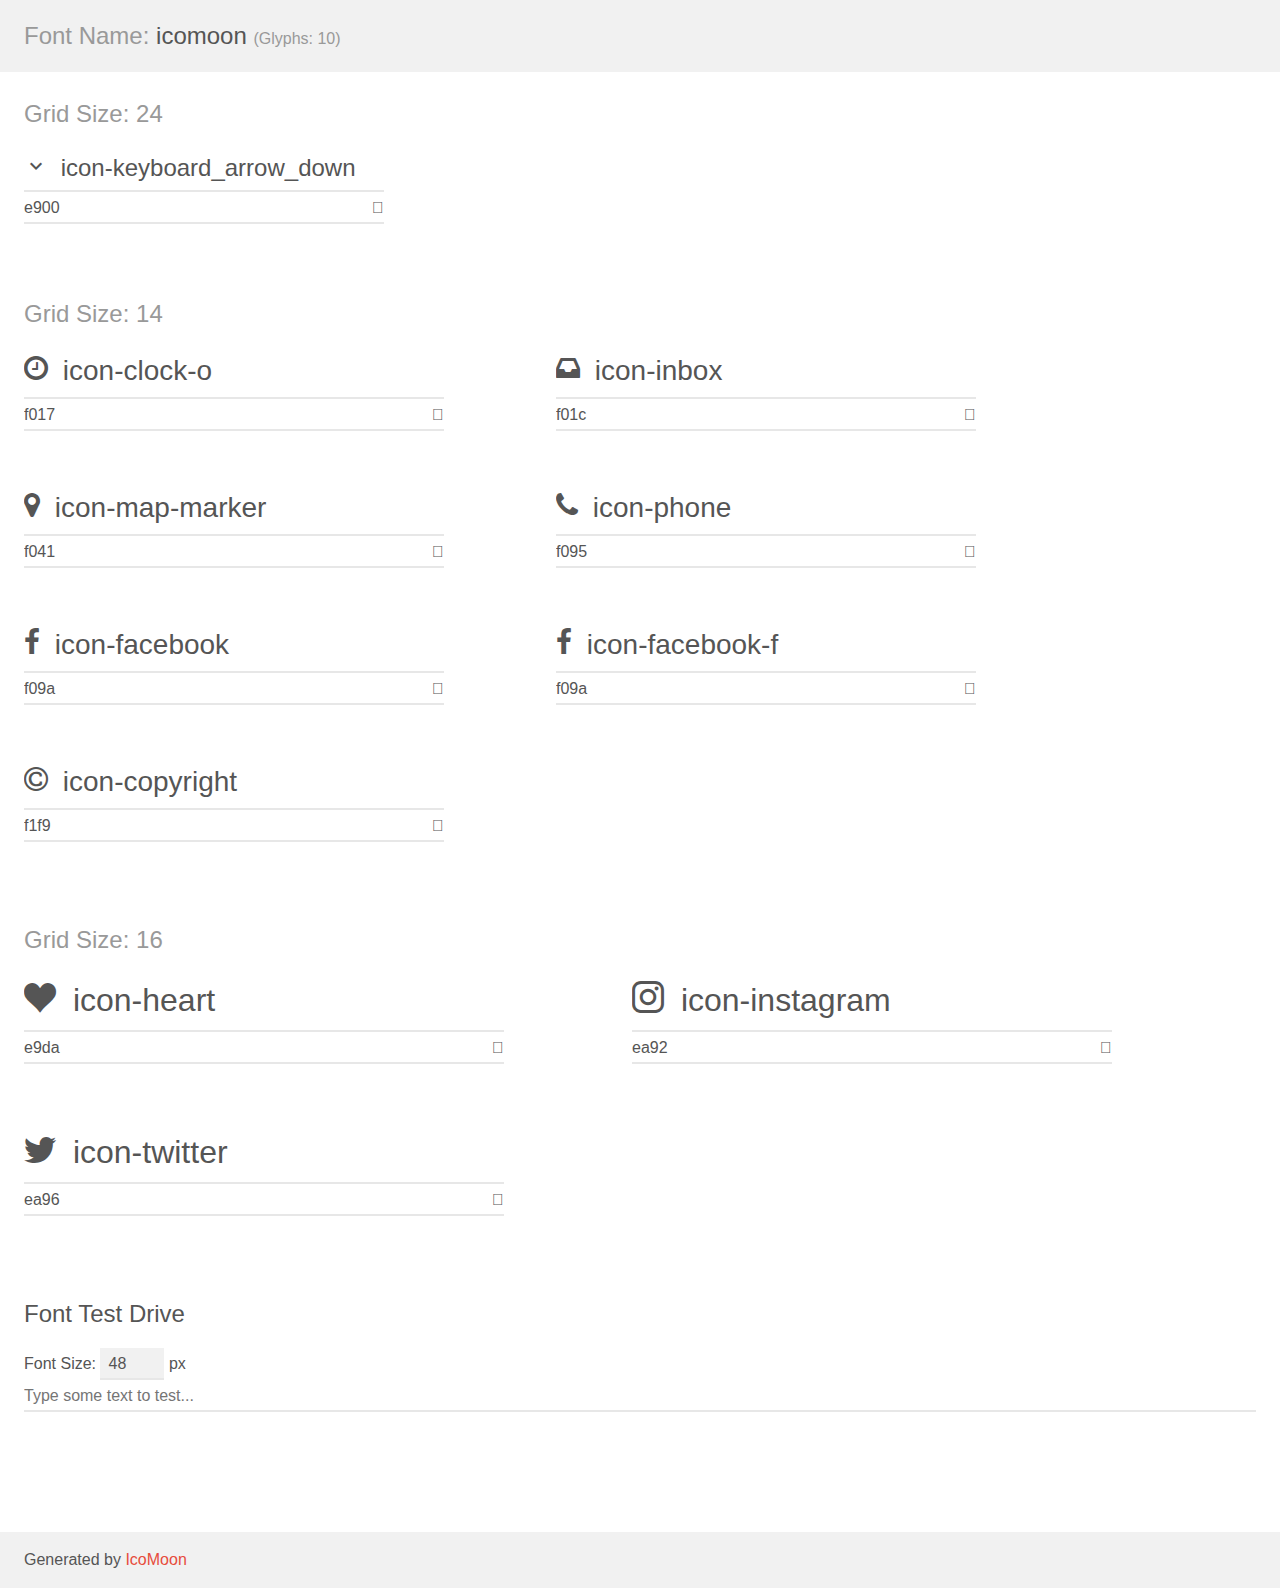
<file: fonts/icomoon/demo.html>
<!doctype html>
<html>
<head>
    <meta charset="utf-8">
    <title>IcoMoon Demo</title>
    <meta name="description" content="An Icon Font Generated By IcoMoon.io">
    <meta name="viewport" content="width=device-width, initial-scale=1">
    <link rel="stylesheet" href="demo-files/demo.css">
    <link rel="stylesheet" href="style.css"></head>
<body>
    <div class="bgc1 clearfix">
        <h1 class="mhmm mvm"><span class="fgc1">Font Name:</span> icomoon <small class="fgc1">(Glyphs:&nbsp;10)</small></h1>
    </div>
    <div class="clearfix mhl ptl">
        <h1 class="mvm mtn fgc1">Grid Size: 24</h1>
        <div class="glyph fs1">
            <div class="clearfix bshadow0 pbs">
                <span class="icon-keyboard_arrow_down"></span>
                <span class="mls"> icon-keyboard_arrow_down</span>
            </div>
            <fieldset class="fs0 size1of1 clearfix hidden-false">
                <input type="text" readonly value="e900" class="unit size1of2" />
                <input type="text" maxlength="1" readonly value="&#xe900;" class="unitRight size1of2 talign-right" />
            </fieldset>
            <div class="fs0 bshadow0 clearfix hidden-true">
                <span class="unit pvs fgc1">liga: </span>
                <input type="text" readonly value="" class="liga unitRight" />
            </div>
        </div>
    </div>
    <div class="clearfix mhl ptl">
        <h1 class="mvm mtn fgc1">Grid Size: 14</h1>
        <div class="glyph fs2">
            <div class="clearfix bshadow0 pbs">
                <span class="icon-clock-o"></span>
                <span class="mls"> icon-clock-o</span>
            </div>
            <fieldset class="fs0 size1of1 clearfix hidden-false">
                <input type="text" readonly value="f017" class="unit size1of2" />
                <input type="text" maxlength="1" readonly value="&#xf017;" class="unitRight size1of2 talign-right" />
            </fieldset>
            <div class="fs0 bshadow0 clearfix hidden-true">
                <span class="unit pvs fgc1">liga: </span>
                <input type="text" readonly value="" class="liga unitRight" />
            </div>
        </div>
        <div class="glyph fs2">
            <div class="clearfix bshadow0 pbs">
                <span class="icon-inbox"></span>
                <span class="mls"> icon-inbox</span>
            </div>
            <fieldset class="fs0 size1of1 clearfix hidden-false">
                <input type="text" readonly value="f01c" class="unit size1of2" />
                <input type="text" maxlength="1" readonly value="&#xf01c;" class="unitRight size1of2 talign-right" />
            </fieldset>
            <div class="fs0 bshadow0 clearfix hidden-true">
                <span class="unit pvs fgc1">liga: </span>
                <input type="text" readonly value="" class="liga unitRight" />
            </div>
        </div>
        <div class="glyph fs2">
            <div class="clearfix bshadow0 pbs">
                <span class="icon-map-marker"></span>
                <span class="mls"> icon-map-marker</span>
            </div>
            <fieldset class="fs0 size1of1 clearfix hidden-false">
                <input type="text" readonly value="f041" class="unit size1of2" />
                <input type="text" maxlength="1" readonly value="&#xf041;" class="unitRight size1of2 talign-right" />
            </fieldset>
            <div class="fs0 bshadow0 clearfix hidden-true">
                <span class="unit pvs fgc1">liga: </span>
                <input type="text" readonly value="" class="liga unitRight" />
            </div>
        </div>
        <div class="glyph fs2">
            <div class="clearfix bshadow0 pbs">
                <span class="icon-phone"></span>
                <span class="mls"> icon-phone</span>
            </div>
            <fieldset class="fs0 size1of1 clearfix hidden-false">
                <input type="text" readonly value="f095" class="unit size1of2" />
                <input type="text" maxlength="1" readonly value="&#xf095;" class="unitRight size1of2 talign-right" />
            </fieldset>
            <div class="fs0 bshadow0 clearfix hidden-true">
                <span class="unit pvs fgc1">liga: </span>
                <input type="text" readonly value="" class="liga unitRight" />
            </div>
        </div>
        <div class="glyph fs2">
            <div class="clearfix bshadow0 pbs">
                <span class="icon-facebook"></span>
                <span class="mls"> icon-facebook</span>
            </div>
            <fieldset class="fs0 size1of1 clearfix hidden-false">
                <input type="text" readonly value="f09a" class="unit size1of2" />
                <input type="text" maxlength="1" readonly value="&#xf09a;" class="unitRight size1of2 talign-right" />
            </fieldset>
            <div class="fs0 bshadow0 clearfix hidden-true">
                <span class="unit pvs fgc1">liga: </span>
                <input type="text" readonly value="" class="liga unitRight" />
            </div>
        </div>
        <div class="glyph fs2">
            <div class="clearfix bshadow0 pbs">
                <span class="icon-facebook-f"></span>
                <span class="mls"> icon-facebook-f</span>
            </div>
            <fieldset class="fs0 size1of1 clearfix hidden-false">
                <input type="text" readonly value="f09a" class="unit size1of2" />
                <input type="text" maxlength="1" readonly value="&#xf09a;" class="unitRight size1of2 talign-right" />
            </fieldset>
            <div class="fs0 bshadow0 clearfix hidden-true">
                <span class="unit pvs fgc1">liga: </span>
                <input type="text" readonly value="" class="liga unitRight" />
            </div>
        </div>
        <div class="glyph fs2">
            <div class="clearfix bshadow0 pbs">
                <span class="icon-copyright"></span>
                <span class="mls"> icon-copyright</span>
            </div>
            <fieldset class="fs0 size1of1 clearfix hidden-false">
                <input type="text" readonly value="f1f9" class="unit size1of2" />
                <input type="text" maxlength="1" readonly value="&#xf1f9;" class="unitRight size1of2 talign-right" />
            </fieldset>
            <div class="fs0 bshadow0 clearfix hidden-true">
                <span class="unit pvs fgc1">liga: </span>
                <input type="text" readonly value="" class="liga unitRight" />
            </div>
        </div>
    </div>
    <div class="clearfix mhl ptl">
        <h1 class="mvm mtn fgc1">Grid Size: 16</h1>
        <div class="glyph fs3">
            <div class="clearfix bshadow0 pbs">
                <span class="icon-heart"></span>
                <span class="mls"> icon-heart</span>
            </div>
            <fieldset class="fs0 size1of1 clearfix hidden-false">
                <input type="text" readonly value="e9da" class="unit size1of2" />
                <input type="text" maxlength="1" readonly value="&#xe9da;" class="unitRight size1of2 talign-right" />
            </fieldset>
            <div class="fs0 bshadow0 clearfix hidden-true">
                <span class="unit pvs fgc1">liga: </span>
                <input type="text" readonly value="heart, like" class="liga unitRight" />
            </div>
        </div>
        <div class="glyph fs3">
            <div class="clearfix bshadow0 pbs">
                <span class="icon-instagram"></span>
                <span class="mls"> icon-instagram</span>
            </div>
            <fieldset class="fs0 size1of1 clearfix hidden-false">
                <input type="text" readonly value="ea92" class="unit size1of2" />
                <input type="text" maxlength="1" readonly value="&#xea92;" class="unitRight size1of2 talign-right" />
            </fieldset>
            <div class="fs0 bshadow0 clearfix hidden-true">
                <span class="unit pvs fgc1">liga: </span>
                <input type="text" readonly value="instagram, brand12" class="liga unitRight" />
            </div>
        </div>
        <div class="glyph fs3">
            <div class="clearfix bshadow0 pbs">
                <span class="icon-twitter"></span>
                <span class="mls"> icon-twitter</span>
            </div>
            <fieldset class="fs0 size1of1 clearfix hidden-false">
                <input type="text" readonly value="ea96" class="unit size1of2" />
                <input type="text" maxlength="1" readonly value="&#xea96;" class="unitRight size1of2 talign-right" />
            </fieldset>
            <div class="fs0 bshadow0 clearfix hidden-true">
                <span class="unit pvs fgc1">liga: </span>
                <input type="text" readonly value="twitter, brand16" class="liga unitRight" />
            </div>
        </div>
    </div>

    <!--[if gt IE 8]><!-->
    <div class="mhl clearfix mbl">
        <h1>Font Test Drive</h1>
        <label>
            Font Size: <input id="fontSize" type="number" class="textbox0 mbm"
            min="8" value="48" />
            px
        </label>
        <input id="testText" type="text" class="phl size1of1 mvl"
        placeholder="Type some text to test..." value=""/>
        <div id="testDrive" class="icon-" style="font-family: icomoon">&nbsp;
        </div>
    </div>
    <!--<![endif]-->
    <div class="bgc1 clearfix">
        <p class="mhl">Generated by <a href="https://icomoon.io/app">IcoMoon</a></p>
    </div>

    <script src="demo-files/demo.js"></script>
</body>
</html>
</file>
<file: fonts/icomoon/demo-files/demo.css>
body {
  padding: 0;
  margin: 0;
  font-family: sans-serif;
  font-size: 1em;
  line-height: 1.5;
  color: #555;
  background: #fff;
}
h1 {
  font-size: 1.5em;
  font-weight: normal;
}
small {
  font-size: .66666667em;
}
a {
  color: #e74c3c;
  text-decoration: none;
}
a:hover, a:focus {
  box-shadow: 0 1px #e74c3c;
}
.bshadow0, input {
  box-shadow: inset 0 -2px #e7e7e7;
}
input:hover {
  box-shadow: inset 0 -2px #ccc;
}
input, fieldset {
  font-family: sans-serif;
  font-size: 1em;
  margin: 0;
  padding: 0;
  border: 0;
}
input {
  color: inherit;
  line-height: 1.5;
  height: 1.5em;
  padding: .25em 0;
}
input:focus {
  outline: none;
  box-shadow: inset 0 -2px #449fdb;
}
.glyph {
  font-size: 16px;
  width: 15em;
  padding-bottom: 1em;
  margin-right: 4em;
  margin-bottom: 1em;
  float: left;
  overflow: hidden;
}
.liga {
  width: 80%;
  width: calc(100% - 2.5em);
}
.talign-right {
  text-align: right;
}
.talign-center {
  text-align: center;
}
.bgc1 {
  background: #f1f1f1;
}
.fgc1 {
  color: #999;
}
.fgc0 {
  color: #000;
}
p {
  margin-top: 1em;
  margin-bottom: 1em;
}
.mvm {
  margin-top: .75em;
  margin-bottom: .75em;
}
.mtn {
  margin-top: 0;
}
.mtl, .mal {
  margin-top: 1.5em;
}
.mbl, .mal {
  margin-bottom: 1.5em;
}
.mal, .mhl {
  margin-left: 1.5em;
  margin-right: 1.5em;
}
.mhmm {
  margin-left: 1em;
  margin-right: 1em;
}
.mls {
  margin-left: .25em;
}
.ptl {
  padding-top: 1.5em;
}
.pbs, .pvs {
  padding-bottom: .25em;
}
.pvs, .pts {
  padding-top: .25em;
}
.unit {
  float: left;
}
.unitRight {
  float: right;
}
.size1of2 {
  width: 50%;
}
.size1of1 {
  width: 100%;
}
.clearfix:before, .clearfix:after {
  content: " ";
  display: table;
}
.clearfix:after {
  clear: both;
}
.hidden-true {
  display: none;
}
.textbox0 {
  width: 3em;
  background: #f1f1f1;
  padding: .25em .5em;
  line-height: 1.5;
  height: 1.5em;
}
#testDrive {
  display: block;
  padding-top: 24px;
  line-height: 1.5;
}
.fs0 {
  font-size: 16px;
}
.fs1 {
  font-size: 24px;
}
.fs2 {
  font-size: 28px;
}
.fs3 {
  font-size: 32px;
}
</file>
<file: fonts/icomoon/style.css>
@font-face {
  font-family: 'icomoon';
  src:  url('fonts/icomoon.eot?mix8am');
  src:  url('fonts/icomoon.eot?mix8am#iefix') format('embedded-opentype'),
    url('fonts/icomoon.ttf?mix8am') format('truetype'),
    url('fonts/icomoon.woff?mix8am') format('woff'),
    url('fonts/icomoon.svg?mix8am#icomoon') format('svg');
  font-weight: normal;
  font-style: normal;
  font-display: block;
}

[class^="icon-"], [class*=" icon-"] {
  /* use !important to prevent issues with browser extensions that change fonts */
  font-family: 'icomoon' !important;
  speak: never;
  font-style: normal;
  font-weight: normal;
  font-variant: normal;
  text-transform: none;
  line-height: 1;

  /* Better Font Rendering =========== */
  -webkit-font-smoothing: antialiased;
  -moz-osx-font-smoothing: grayscale;
}

.icon-keyboard_arrow_down:before {
  content: "\e900";
}
.icon-clock-o:before {
  content: "\f017";
}
.icon-inbox:before {
  content: "\f01c";
}
.icon-map-marker:before {
  content: "\f041";
}
.icon-phone:before {
  content: "\f095";
}
.icon-facebook:before {
  content: "\f09a";
}
.icon-facebook-f:before {
  content: "\f09a";
}
.icon-copyright:before {
  content: "\f1f9";
}
.icon-heart:before {
  content: "\e9da";
}
.icon-instagram:before {
  content: "\ea92";
}
.icon-twitter:before {
  content: "\ea96";
}
</file>
